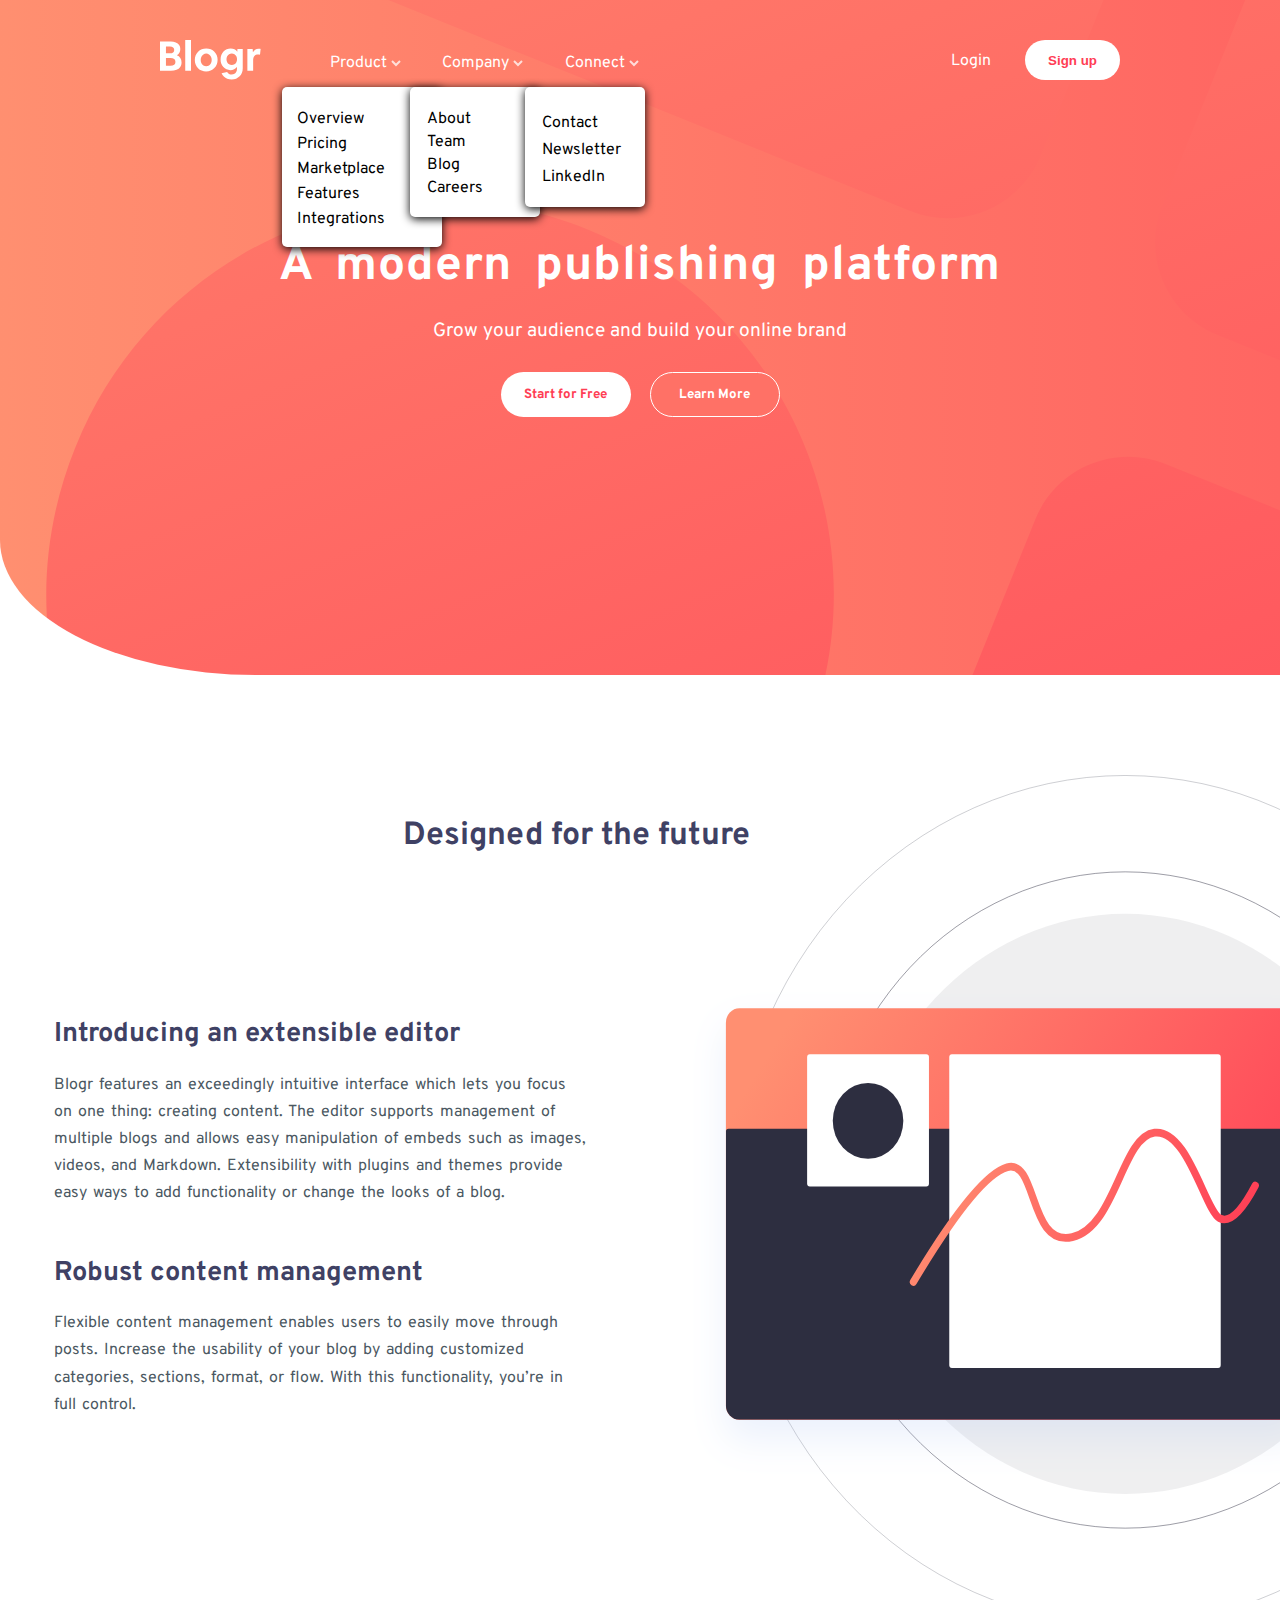
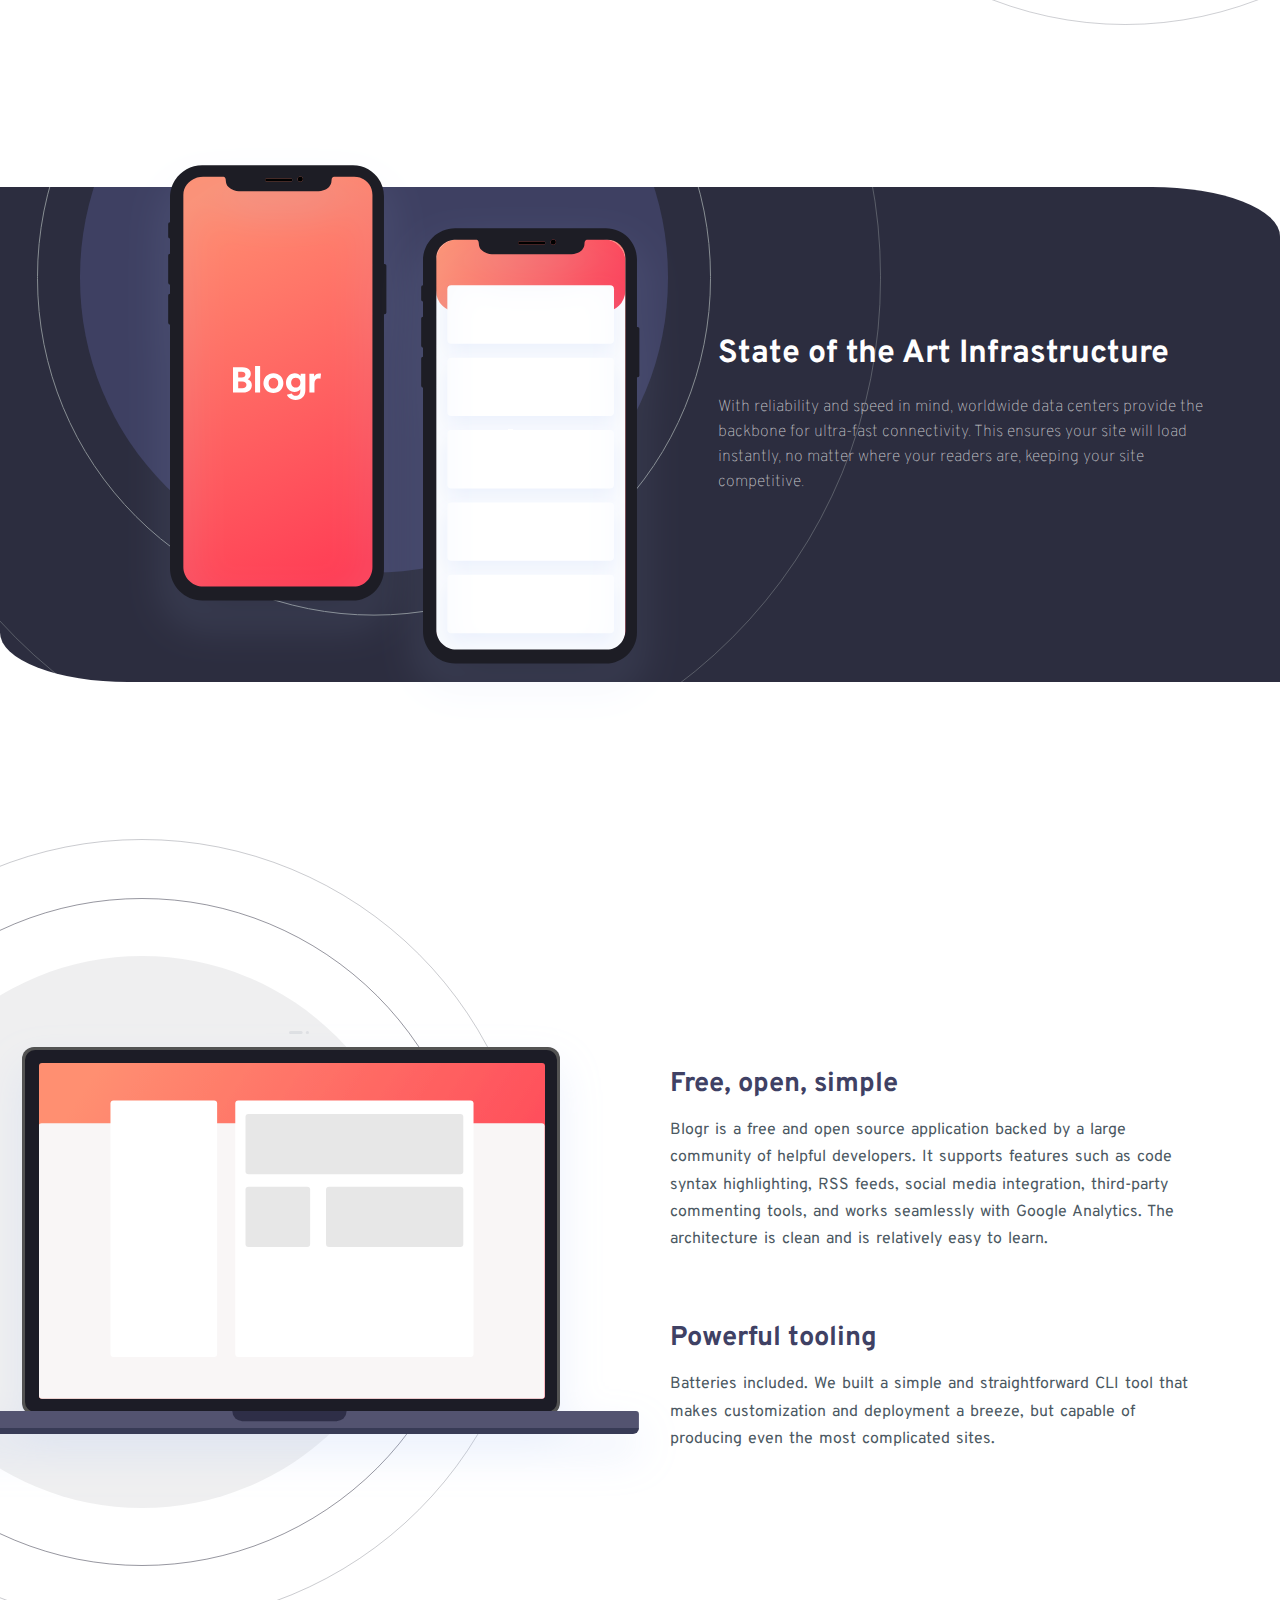
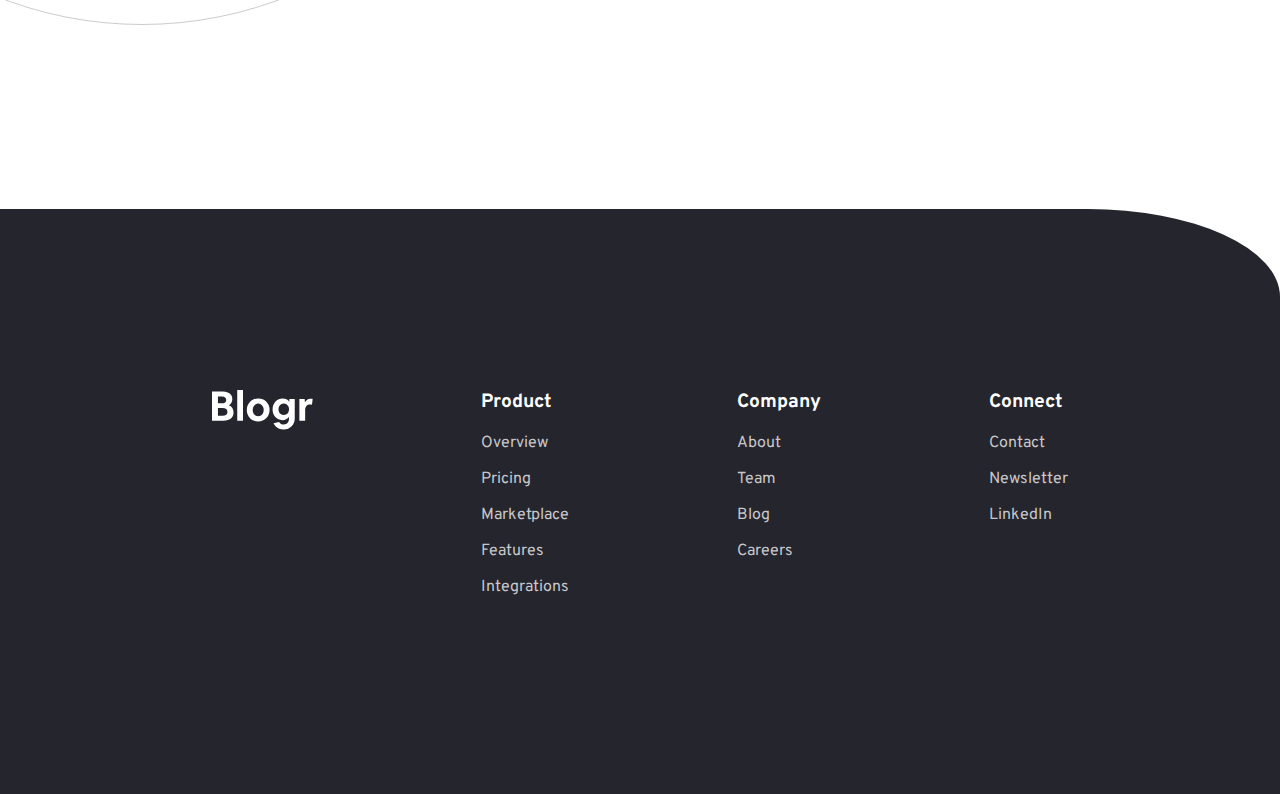
<file: index.html>
<!DOCTYPE html>
<html lang="en">

<head>
  <meta charset="UTF-8">
  <meta name="viewport" content="width=device-width, initial-scale=1.0">

  <link rel="icon" type="image/png" sizes="32x32" href="./images/favicon-32x32.png">
  <link rel="stylesheet" media="screen and (min-width: 1000px)" href="styles.css">
  <link rel="stylesheet" media="screen and (max-width: 1000px)" href="styles2.css">

  <title>Frontend Mentor | [Blogr]</title>

  <script src="script.js" defer></script>
</head>

<body>
  <nav class="desktop-nav">
    <div class="inner-nav-div">
      <div class="navigators">
        <div class="navs-div">
          <div class="logo-div">
            <img src="images\logo.svg" alt="logo">
          </div>
          <div class="navs">
            <div class="product">
              <div class="product-wrapper">
                <span>Product</span>
                <img src="images\icon-arrow-light.svg" alt="arrow-down-icon">
              </div>
              <div class="product-dropdown display">
                <div class="product-dropdown-div">
                  <a href="#">Overview</a>
                  <a href="#">Pricing</a>
                  <a href="#">Marketplace</a>
                  <a href="#">Features</a>
                  <a href="#">Integrations</a>
                </div>
              </div>
            </div>
            <div class="company">
              <div class="company-wrapper">
                <span>Company</span>
                <img src="images\icon-arrow-light.svg" alt="arrow-down-icon">
              </div>

              <div class="company-dropdown display">
                <div class="company-dropdown-div">
                  <a href="#">About</a>
                  <a href="#">Team</a>
                  <a href="#">Blog</a>
                  <a href="#">Careers</a>
                </div>
              </div>
            </div>
            <div class="connect">
              <div class="connect-wrapper">
                <span>Connect</span>
                <img src="images\icon-arrow-light.svg" alt="arrow-down-icon">
              </div>

              <div class="connect-dropdown display">
                <div class="connect-dropdown-div">
                  <a href="#">Contact</a>
                  <a href="#">Newsletter</a>
                  <a href="#">LinkedIn</a>
                </div>
              </div>
            </div>
          </div>
        </div>
        <div class="login-signup-div">
          <a href="#">Login</a>
          <button><span>Sign up<span></button>
        </div>
      </div>

      <!-- <div class="nav-dropdown-div">
        <div class="product-dropdown">

        </div>
        <div class="company-dropdown">

        </div>
        <div class="connect-dropdown">

        </div>
      </div> -->

      <div class="hero-txt-div">
        <div class="inner-herotxt-div">
          <h1 class="hero-txt">A modern publishing platform</h1>
          <p class="hero-subtxt">Grow your audience and build your online brand</p>
          <div class="more-info-div">
            <button class="start">Start for Free</button>
            <button class="learn-more">Learn More</button>
          </div>
        </div>
      </div>
    </div>
  </nav>

  <nav class="mobile-nav">
    <div class="mobile-nav-div">
      <div class="nav">
        <div class="mobile-logo-div">
          <img src="images\logo.svg" alt="logo">
        </div>
        <div class="mobile-menu-div">
          <img src="images\icon-hamburger.svg" alt="menu-icon" class="menu">
        </div>
      </div>
      <div class="mobile-more-info">
        <h1 class="mobile-hero-txt">A modern<br>publishing platform</h1>
        <p class="mobile-hero-subtxt">Grow your audience and build your<br>online brand</p>
        <div class="mobile-learnmore-div">
          <button class="mobile-start">Start for Free</button>
          <button class="mobile-learnmore">Learn More</button>
        </div>
      </div>
      <div class="navigator display">
        <div class="navigator-div">
          <div id="mobile_product">
            <span>Product</span>
            <img src="images\icon-arrow-dark.svg" alt="arrow-icon">
          </div>
          <div class="mobile-product-div display">
            <div class="mobile-product">
              <a href="#" class="mobile-overview">Overview</a>
              <a href="#">Pricing</a>
              <a href="#">Marketplace</a>
              <a href="#">Features</a>
              <a href="#">Integrations</a>
            </div>
            <hr>
          </div>
          <div id="mobile_company">
            <span>Company</span>
            <img src="images\icon-arrow-dark.svg" alt="arrow-icon">
          </div>
          <div class="mobile-company-div display">
            <div class="mobile-company">
              <a href="#" class="mobile-about">About</a>
              <a href="#">Team</a>
              <a href="#">Blog</a>
              <a href="#">Careers</a>
            </div>
            <hr>
          </div>
          <div id="mobile_connect">
            <span>Connect</span>
            <img src="images\icon-arrow-dark.svg" alt="arrow-icon">
          </div>
          <div class="mobile-connect-div">
            <div class="mobile-connect">
              <a href="#" class="mobile-contact">Contact</a>
              <a href="#">Newsletter</a>
              <a href="#">LinkedIn</a>
            </div>
            <hr>
          </div>
          <div class="navigator-login">
            <span>Login</span>
          </div>
          <button class="navigator-signup-btn">Sign Up</button>
        </div>
      </div>
    </div>
  </nav>

  <main class="desktop-main">
    <div class="future-div">
      <div class="future-heading">
        <h1>Designed for the future</h1>
      </div>
      <div class="future">
        <div class="future-txt-div">
          <div class="future-txt1">
            <h2>Introducing an extensible editor</h2>
            <p>Blogr features an exceedingly intuitive interface which lets you focus<br>on one thing: creating content.
              The editor supports management of<br>multiple blogs and allows easy manipulation of embeds such as
              images,<br>
              videos, and Markdown. Extensibility with plugins and themes provide<br>easy ways to add functionality or
              change the looks of a blog.<br></p>
          </div>
          <div class="future-txt2">
            <h2>Robust content management</h2>
            <p>Flexible content management enables users to easily move through<br>posts. Increase the usability of your
              blog
              by adding customized<br>categories, sections, format, or flow. With this functionality, you’re in<br>full
              control.<br>
            </p>
          </div>
        </div>
        <div class="future-img-div">
          <img src="images\illustration-editor-desktop.svg" alt="illustration-editor-desktop">
        </div>
      </div>
    </div>

    <div class="infrastructur-wrapper">
      <div class="infrastructure-div">
        <div class="inner-infrastructure-div">
          <div class="infrastructure-img-div">
            <img src="images\illustration-phones.svg" alt="illustration-phones">
          </div>
          <div class="infrastructure-txt-div">
            <h1>State of the Art Infrastructure</h1>
            <p>With reliability and speed in mind, worldwide data centers provide the<br>backbone for ultra-fast
              connectivity.
              This ensures your site will load<br>instantly, no matter where your readers are, keeping your
              site<br>competitive.<br></p>
          </div>
        </div>
      </div>
    </div>

    <div class="description-div">
      <div class="description-img-div">
        <img src="images\illustration-laptop-desktop.svg" alt="illustration-laptop-mobile">
      </div>
      <div class="description-txt-div">
        <div class="description-txt1">
          <h1>Free, open, simple</h1>
          <p>Blogr is a free and open source application backed by a large<br>community of helpful developers. It
            supports
            features such as code<br>syntax highlighting, RSS feeds, social media integration, third-party<br>commenting
            tools,
            and works seamlessly with Google Analytics. The<br>architecture is clean and is relatively easy to
            learn.<br></p>
        </div>
        <div class="description-txt2">
          <h1>Powerful tooling</h1>
          <p>Batteries included. We built a simple and straightforward CLI tool that<br>makes customization and
            deployment
            a breeze, but
            capable of<br>producing even the most complicated sites.<br></p>
        </div>
      </div>
    </div>
  </main>

  <main class="mobile-main">
    <div class="mobile-future-div">
      <div class="mobile-future-heading">
        <h1>Designed for the future</h1>
      </div>
      <div class="mobile-future-img">
        <img src="images\illustration-editor-mobile.svg" alt="illustration-editor-mobile">
      </div>
      <div class="mobile-future-txtdiv">
        <div class="mobile-future-txt1">
          <h1>Introducing an<br>extensible editor</h1>
          <p>Blogr features an exceedingly intuitive<br>interface which lets you focus on one<br>thing: creating
            content.
            The editor<br>supports management of multiple blogs<br>and allows easy manipulation of embeds<br>such as
            images,
            videos, and Markdown.<br>Extensibility with plugins and themes<br>provide easy ways to add functionality
            or<br>
            change the looks of a blog.<br></p>
        </div>
        <div class="mobile-future-txt2">
          <h1>Robust content<br>management</h1>
          <p>Flexible content management enables<br>users to easily move through posts.<br>Increase the usability of
            your blog
            by<br>adding customized categories, sections,<br>format, or flow. With this functionality,<br>you’re in full
            control.<br>
          </p>
        </div>
      </div>
    </div>
    <div class="mobile-infrastructure-wrapper">
      <div class="mobile-infrastructure-div">
        <div class="mobile-infrastructure">
          <div class="mobile-infrastructure-txtdiv">
            <h1>State of the Art<br>Infrastructure</h1>
            <p>With reliability and speed in mind,<br>worldwide data centers provide the<br>backbone for ultra-fast
              connectivity.
              This<br>ensures your site will load instantly, no<br>matter where your readers are, keeping<br>your site
              competitive.<br></p>
          </div>
        </div>
      </div>
      <div class="mobile-infrastructure-imgdiv">
        <img src="images\illustration-phones.svg" alt="illustration-phones">
      </div>
    </div>

    <div class="mobile-description-div">
      <div class="mobile-description-imgdiv">
        <img src="images\illustration-laptop-mobile.svg" alt="illustration-laptop-mobile">
      </div>
      <div class="mobile-description-txtdiv">
        <div class="mobile-description-txt1">
          <h1>Free, open, simple</h1>
          <p>Blogr is a free and open source<br>application backed by a large community<br>of helpful developers. It
            supports
            features<br>such as code syntax highlighting, RSS<br>feeds, social media integration, third-<br>party
            commenting
            tools,
            and works<br>seamlessly with Google Analytics. The<br>architecture is clean and is relatively easy<br>to
            learn.<br></p>
        </div>
        <div class="mobile-description-txt2">
          <h1>Powerful tooling</h1>
          <p>Batteries included. We built a simple and<br>straightforward CLI tool that makes<br>customization and
            deployment
            a breeze,<br>but
            capable of producing even the most<br>complicated sites.<br></p>
        </div>
      </div>
    </div>
  </main>

  <footer class="desktop-footer">
    <div class="footer-div">
      <div class="footer-logo-div">
        <img src="images\logo.svg" alt="logo">
      </div>
      <div class="footer-products-div">
        <p class="footer-product">Product</p>
        <p>Overview</p>
        <p>Pricing</p>
        <p>Marketplace</p>
        <p>Features</p>
        <p>Integrations</p>
      </div>
      <div class="footer-company-div">
        <p class="footer-company">Company</p>
        <p>About</p>
        <p>Team</p>
        <p>Blog</p>
        <p>Careers</p>
      </div>
      <div class="footer-connect-div">
        <p class="footer-connect">Connect</p>
        <p>Contact</p>
        <p>Newsletter</p>
        <p>LinkedIn</p>
      </div>
    </div>
  </footer>

  <footer class="mobile-footer">
    <div class="mobile-footer-div">
      <div class="mobile-footer-logo">
        <img src="images\logo.svg" alt="logo">
      </div>
      <div class="mobile-footer-product">
        <p class="mobile-footer-product">Product</p>
        <p>Overview</p>
        <p>Pricing</p>
        <p>Marketplace</p>
        <p>Features</p>
        <p>Integrations</p>
      </div>
      <div class="mobile-footer-company">
        <p class="mobile-footer-company">Company</p>
        <p>About</p>
        <p>Team</p>
        <p>Blog</p>
        <p>Careers</p>
      </div>
      <div class="mobile-footer-connect">
        <p class="mobile-footer-connect">Connect</p>
        <p>Contact</p>
        <p>Newsletter</p>
        <p>LinkedIn</p>
      </div>
    </div>
  </footer>
</body>

</html>
</file>
<file: styles.css>
@import url('https://fonts.googleapis.com/css2?family=Overpass:wght@300&display=swap');

@keyframes dropDown {
    0% {
        opacity: .1;
    }

    33% {
        opacity: .5;
    }

    100% {
        opacity: 1;
    }
}

@keyframes disappear {
    0% {
        display: flex;
        opacity: 1;
    }

    33% {
        display: flex;
        opacity: .5;
    }

    100% {
        display: none;
        opacity: 0;
    }
}

.mobile-nav,
.mobile-main,
.mobile-footer {
    display: none;
}

body {
    margin-top: 0;
    margin-left: 0;
    margin-right: 0;
    margin-bottom: 0;
    overflow-x: hidden;
}

.desktop-nav {
    margin-top: 0;
    margin-left: 0;
    margin-right: 0;
    width: 100vw;
    height: 75vh;
    background-image: url("images\\bg-pattern-intro-desktop.svg"), linear-gradient(to right, hsl(13, 100%, 72%), #ff6662);
    background-position: 29% 50%;
    background-repeat: no-repeat;
    border-bottom-left-radius: 20%;
    display: flex;
    justify-content: center;
}

.navigators {
    font-family: 'Overpass', sans-serif;
    margin-top: 40px;
    width: 75vw;
    display: grid;
    grid-template-columns: auto auto;
}

.navs-div {
    display: grid;
    align-items: center;
    grid-template-columns: 170px auto;
}

.navs {
    display: grid;
    grid-template-columns: auto auto auto;
    width: 350px;
}

.product-wrapper,
.company-wrapper,
.connect-wrapper {
    color: white;
    text-decoration: none;
    cursor: pointer;
}

.navs>div>div>span:hover {
    text-decoration: underline;
}

.product-dropdown {
    animation: dropDown .4s linear both;
    position: absolute;
    left: 22vw;
    margin-top: 1.5vh;
    height: 160px;
    width: 160px;
    background-color: white;
    display: flex;
    align-items: center;
    box-shadow: 0px 2px 10px;
    border-radius: 5px;
}

.product-dropdown-div {
    animation: positionText .3s linear both;
    margin-left: 15px;
    display: flex;
    flex-direction: column;
}

.product-dropdown-div>a {
    margin-top: 5px;
    color: black;
    text-decoration: none;
}

.product-dropdown-div>a:hover {
    font-weight: bold;
}

.company-dropdown {
    animation: dropDown .3s linear both;
    position: absolute;
    margin-top: 1.5vh;
    left: 32vw;
    height: 130px;
    width: 130px;
    background-color: white;
    display: flex;
    align-items: center;
    box-shadow: 0px 2px 10px;
    border-radius: 5px;
}

.company-dropdown-div {
    margin-left: 17px;
    display: flex;
    flex-direction: column;
}

.company-dropdown-div>a {
    margin-top: 3px;
    color: black;
    text-decoration: none;
}

.company-dropdown-div>a:hover {
    font-weight: bold;
}

.connect-dropdown {
    animation: dropDown .3s linear both;
    position: absolute;
    margin-top: 1.5vh;
    left: 41vw;
    height: 120px;
    width: 120px;
    background-color: white;
    display: flex;
    align-items: center;
    box-shadow: 0px 2px 10px;
    border-radius: 5px;
}

.connect-dropdown-div {
    margin-left: 17px;
    display: flex;
    flex-direction: column;
}

.connect-dropdown-div>a {
    margin-top: 7px;
    color: black;
    text-decoration: none;
}

.connect-dropdown-div>a:hover {
    font-weight: bold;
}

.display {
    animation: disappear .2s linear both;
}

.hero-txt-div {
    margin-top: 0;
}

.login-signup-div {
    justify-self: right;
}

.login-signup-div>a {
    color: white;
    text-decoration: none;
    margin-right: 30px;
}

.login-signup-div>button {
    font-weight: bold;
    background-color: white;
    color: hsl(353, 100%, 62%);
    border: 0px hsl(353, 100%, 62%);
    border-radius: 40px;
    width: 95px;
    height: 40px;
    cursor: pointer;
    transition: all .3s;
}

.login-signup-div>button:hover {
    background-color: hsl(355, 100%, 74%);
    color: white;
}

.hero-txt-div {
    height: 50vh;
    display: flex;
    justify-content: center;
    align-items: center;
    text-align: center;
}

.hero-txt {
    font-family: 'Overpass', sans-serif;
    word-spacing: 10px;
    letter-spacing: 1px;
    color: white;
    font-size: 3em;
}

.hero-subtxt {
    font-family: 'Overpass', sans-serif;
    margin-top: -10px;
    color: white;
    font-size: 1.2em;
}

.more-info-div>button {
    margin-top: 10px;
    font-family: 'Overpass', sans-serif;
    font-weight: bold;
    width: 130px;
    height: 45px;
    border-radius: 40px;
    cursor: pointer;
}

.start {
    margin-right: 15px;
    background-color: white;
    color: hsl(353, 100%, 62%);
    font-weight: bold;
    border: 0px;
    transition: all .3s;
}

.start:hover {
    background-color: hsl(355, 100%, 74%);
    color: white;
}

.learn-more {
    background-color: #ff7166;
    color: white;
    font-weight: bold;
    border: 1px solid white;
    transition: all .3s;
}

.learn-more:hover {
    background-color: white;
    color: #ff7166;
}

.future-div {
    margin-top: 100px;
}

.future-heading {
    position: absolute;
    margin-top: 20px;
    width: 90vw;
    display: flex;
    justify-content: center;
    text-align: center;
}

.future-heading>h1 {
    font-family: 'Overpass', sans-serif;
    color: hsl(237, 23%, 32%);
}

.future {
    display: grid;
    grid-template-columns: 50vw 50vw;
    width: 100vw;
}

.future-txt-div {
    justify-self: center;
    align-self: center;
}

.future-img-div>img {
    height: 850px;
    width: 830px;
    margin-left: 50px;
}

.future-txt-div>div {
    margin-top: 50px;
}

.future-txt-div>div>h2 {
    font-family: 'Overpass', sans-serif;
    color: hsl(237, 23%, 32%);
    font-size: 1.7em;
    line-height: 30px;
}

.future-txt-div>div>p {
    font-family: 'Overpass', sans-serif;
    color: hsl(207, 13%, 34%);
    line-height: 1.7em;
    word-spacing: 2px;
}

.infrastructur-wrapper {
    display: flex;
    align-items: center;
    height: 90vh;
}

.infrastructure-div {
    width: 100vw;
    height: 55vh;
    background-color: hsl(237, 17%, 21%);
    background-image: url("images\\bg-pattern-circles.svg");
    background-repeat: no-repeat;
    background-position: -50% 80%;
    border-top-right-radius: 10%;
    border-bottom-left-radius: 10%;
}

.inner-infrastructure-div {
    display: grid;
    grid-template-columns: auto auto;
}

.infrastructure-img-div {
    height: 55vh;
    display: flex;
    align-items: center;
    justify-content: center;
}

.infrastructure-img-div>img {
    margin-left: 7vw;
}

.infrastructure-txt-div {
    height: 50vh;
    display: grid;
    align-items: center;
    color: white;
}

.infrastructure-txt-div>h1 {
    font-weight: bold;
    font-family: 'Overpass', sans-serif;
    align-self: end;
}

.infrastructure-txt-div>p {
    line-height: 25px;
    margin-top: 0;
    font-weight: lighter;
    font-family: 'Overpass', sans-serif;
    align-self: start;
    color: hsl(240, 2%, 79%);
}

.description-div {
    width: 100vw;
    display: grid;
    grid-template-columns: 50vw 50vw;
}

.description-img-div>img {
    margin-left: -250px;
}

.description-txt-div {
    align-self: center;
    justify-self: left;
    margin-left: 30px;
}

.description-txt-div>div {
    margin-top: 70px;
}

.description-txt-div>div>h1 {
    font-family: 'Overpass', sans-serif;
    color: hsl(237, 23%, 32%);
    font-size: 1.7em;
    line-height: 30px;
}

.description-txt-div>div>p {
    font-family: 'Overpass', sans-serif;
    color: hsl(207, 13%, 34%);
    line-height: 1.7em;
    word-spacing: 2px;
}

.desktop-footer {
    width: 100vw;
    height: 65vh;
    margin-bottom: 0;
    margin-right: 0;
    margin-left: 0;
    margin-top: 20vh;
    display: flex;
    justify-content: center;
    align-items: center;
    background-color: hsl(240, 10%, 16%);
    border-top-right-radius: 15%;
}

.footer-div {
    /* margin-top: -30px; */
    font-family: 'Overpass', sans-serif;
    width: 80vw;
    color: white;
    display: grid;
    grid-template-columns: auto auto auto auto;
    justify-items: center;
}



.footer-div>div>.footer-product,
.footer-div>div>.footer-company,
.footer-div>div>.footer-connect {
    color: white;
    font-weight: bold;
    margin-top: 0;
    font-size: 1.2em;
}

.footer-div>div>p {
    color: hsl(240, 2%, 79%);
    cursor: pointer;
}

.footer-div>div>p:hover {
    text-decoration: underline;
}
</file>
<file: styles2.css>
@import url('https://fonts.googleapis.com/css2?family=Overpass:wght@300&display=swap');

@keyframes fadeIn {
    0% {
        opacity: 0;
    }

    50% {
        opacity: .5;
    }

    100% {
        opacity: 1;
    }
}


.desktop-nav,
.desktop-main,
.desktop-footer {
    display: none;
}

html,
body {
    max-width: 100%;
    overflow-x: hidden;
}

body {
    margin: 0;
}

.mobile-nav {
    display: flex;
    justify-content: center;
    height: 85vh;
    margin-top: 0;
    margin-left: 0;
    margin-right: 0;
    width: 100%;
    background-image: url("images\\bg-pattern-intro-mobile.svg"), linear-gradient(180deg, hsl(13, 100%, 72%), #ff6662);
    background-position: 31% 40%;
    border-bottom-left-radius: 10%;
}

.mobile-nav-div {
    width: 85vw;
}

.nav {
    margin-top: 6vh;
    width: 85vw;
    display: grid;
    grid-template-columns: auto auto;
}

.mobile-menu-div {
    display: flex;
    justify-content: right;
}

.menu {
    margin-top: 10px;
    width: 30px;
    height: 20px;
    cursor: pointer;
}

.mobile-more-info {
    margin-top: 9vh;
    display: grid;
    justify-items: center;
    text-align: center;
}

.mobile-hero-txt {
    font-family: 'Overpass', sans-serif;
    color: white;
    font-size: 2em;
}

.mobile-hero-subtxt {
    margin-top: -2vh;
    color: white;
    font-size: 1.2em;
    font-family: 'Overpass', sans-serif;
}

.mobile-learnmore-div>button {
    margin-top: 3vh;
    width: 27vw;
    height: 5vh;
    border-radius: 40px;
}

.mobile-start {
    margin-right: 2vw;
    background-color: white;
    color: hsl(353, 100%, 62%);
    font-weight: bold;
    border: 0px;
}

.mobile-learnmore {
    background-color: #ff7166;
    color: white;
    font-weight: bold;
    border: 1px solid white;
}

.navigator {
    background-color: white;
    width: 85vw;
    height: 80vh;
    border-radius: 5px;
    position: absolute;
    top: 15vh;
    box-shadow: 0px 4px 10px;
    display: flex;
    justify-content: center;
    animation: fadeIn .4s linear both;
}

.navigator-div {
    width: 65vw;
    height: 75vh;
    margin-top: -1vh;
    display: flex;
    flex-direction: column;
    justify-content: center;
    align-items: center;
}

.navigator-div>div {
    font-family: 'Overpass', sans-serif;
    font-weight: bold;
    color: hsl(237, 23%, 32%);
    font-size: 1.3em;
    margin-top: 4vh;
    cursor: pointer;
}

.navigator-div>.navigator-login {
    margin-top: 5vh;
}

.navigator-signup-btn {
    width: 32vw;
    height: 7vh;
    font-size: 1.1em;
    font-weight: bold;
    margin-top: 5vh;
    background-image: linear-gradient(90deg, hsl(13, 100%, 72%), #ff6662);
    color: white;
    border: 0px;
    border-radius: 40px;
}

.mobile-product {
    margin-top: -1vh;
    background-color: hsl(240, 2%, 79%, .4);
    display: flex;
    flex-direction: column;
    justify-content: center;
    text-align: center;
    width: 65vw;
    height: 35vh;
    border-radius: 5px;
    margin-bottom: 0;
}

.mobile-product>a {
    margin-top: 2vh;
    font-size: .9em;
    color: hsl(237, 23%, 32%);
    text-decoration: none;
}


.mobile-product-div>hr {
    border: 0px;
    height: .8px;
    background-color: hsl(240, 2%, 79%, .8);
    margin-bottom: -2vh;
    margin-top: 3vh;
}

.mobile-company-div {
    margin-top: 5px;
}

.mobile-company {
    margin-top: -3vh;
    background-color: hsl(240, 2%, 79%, .4);
    display: flex;
    flex-direction: column;
    justify-content: center;
    text-align: center;
    width: 65vw;
    height: 30vh;
    border-radius: 5px;
    margin-bottom: 0;
}

.mobile-company>a {
    margin-top: 3vh;
    font-size: .9em;
    color: hsl(237, 23%, 32%);
    text-decoration: none;
}

.mobile-company-div>hr {
    border: 0px;
    height: .8px;
    background-color: hsl(240, 2%, 79%, .8);
    margin-bottom: -2vh;
    margin-top: 3vh;
}

.mobile-company>.mobile-about {
    margin-top: 0;
}

.mobile-connect {
    background-color: hsl(240, 2%, 79%, .4);
    display: flex;
    flex-direction: column;
    justify-content: center;
    text-align: center;
    width: 65vw;
    height: 22vh;
    border-radius: 5px;
    margin-bottom: 0;
}

.mobile-connect>a {
    margin-top: 3vh;
    font-size: .9em;
    color: hsl(237, 23%, 32%);
    text-decoration: none;
}

.mobile-connect>.mobile-contact {
    margin-top: 0;
}

.mobile-connect-div {
    margin-top: 0;
}

.mobile-connect-div>hr {
    border: 0px;
    height: .8px;
    background-color: hsl(240, 2%, 79%, .8);
    margin-bottom: -1vh;
    margin-top: 3vh;
}

.display {
    display: none;
}

.mobile-future-div {
    margin-top: 14vh;
    text-align: center;
}

.mobile-future-heading {
    font-family: 'Overpass', sans-serif;
    color: hsl(237, 23%, 32%);
}

.mobile-future-txtdiv>div {
    margin-top: 10vh;
}

.mobile-future-txtdiv>div>h1 {
    font-family: 'Overpass', sans-serif;
    color: hsl(237, 23%, 32%);
    line-height: 30px;
}

.mobile-future-txtdiv>div>p {
    font-family: 'Overpass', sans-serif;
    color: hsl(207, 13%, 34%);
    word-spacing: 2px;
    line-height: 30px;
}

.mobile-infrastructure-wrapper {
    display: grid;
    grid-template-areas: "overlap";
    margin-top: 50vh;
}

.mobile-infrastructure-imgdiv {
    width: 100%;
    margin-top: -3vh;
    grid-area: overlap;
    margin-left: 0;
    display: grid;
    justify-items: center;
}

.mobile-infrastructure-imgdiv>img {
    width: 100vw;
}

.mobile-infrastructure-div {
    grid-area: overlap;
    margin-top: 16vh;
    margin-right: 0;
    margin-left: 0;
    width: 100vw;
    height: 100vh;
    background-color: hsl(237, 17%, 21%);
    background-image: url("images\\bg-pattern-circles.svg");
    background-position: 35% 130%;
    background-repeat: no-repeat;
}

.mobile-infrastructure {
    height: 80vh;
    display: flex;
    align-items: end;
    justify-content: center;
}

.mobile-infrastructure-txtdiv {
    text-align: center;
    color: white;
}

.mobile-description-imgdiv>img {
    width: 90%;
    margin: auto;
}

.mobile-infrastructure-txtdiv>h1 {
    font-size: 2.5em;
    font-weight: bold;
    font-family: 'Overpass', sans-serif;
}

.mobile-infrastructure-txtdiv>p {
    font-size: 1em;
    line-height: 25px;
    font-weight: lighter;
    font-family: 'Overpass', sans-serif;
    color: hsl(240, 2%, 79%);
}

.mobile-description-div {
    margin-top: 20vh;
    text-align: center;
}

.mobile-description-txtdiv>div {
    margin-top: 9vh;
}

.mobile-description-txtdiv>div>h1 {
    font-family: 'Overpass', sans-serif;
    color: hsl(237, 23%, 32%);
    line-height: 30px;
}

.mobile-description-txtdiv>div>p {
    font-family: 'Overpass', sans-serif;
    color: hsl(207, 13%, 34%);
    line-height: 30px;
    word-spacing: 2px;
}

.mobile-footer {
    font-family: 'Overpass', sans-serif;
    margin-top: 15vh;
    margin-right: 0;
    margin-left: 0;
    margin-bottom: 0;
    width: 100%;
    height: 150vh;
    background-color: hsl(240, 10%, 16%);
    display: grid;
    justify-content: center;
    text-align: center;
}

.mobile-footer-div>div {
    color: white;
    font-size: 1.2em;
    margin-top: 10vh;
}

.mobile-footer-div>div>.mobile-footer-product,
.mobile-footer-div>div>.mobile-footer-company,
.mobile-footer-div>div>.mobile-footer-connect {
    font-size: 1.5em;
    font-weight: bold;
    margin-bottom: 5vh;
    color: white;
}

.mobile-footer-div>div>p {
    color: hsl(240, 2%, 79%);
}
</file>
